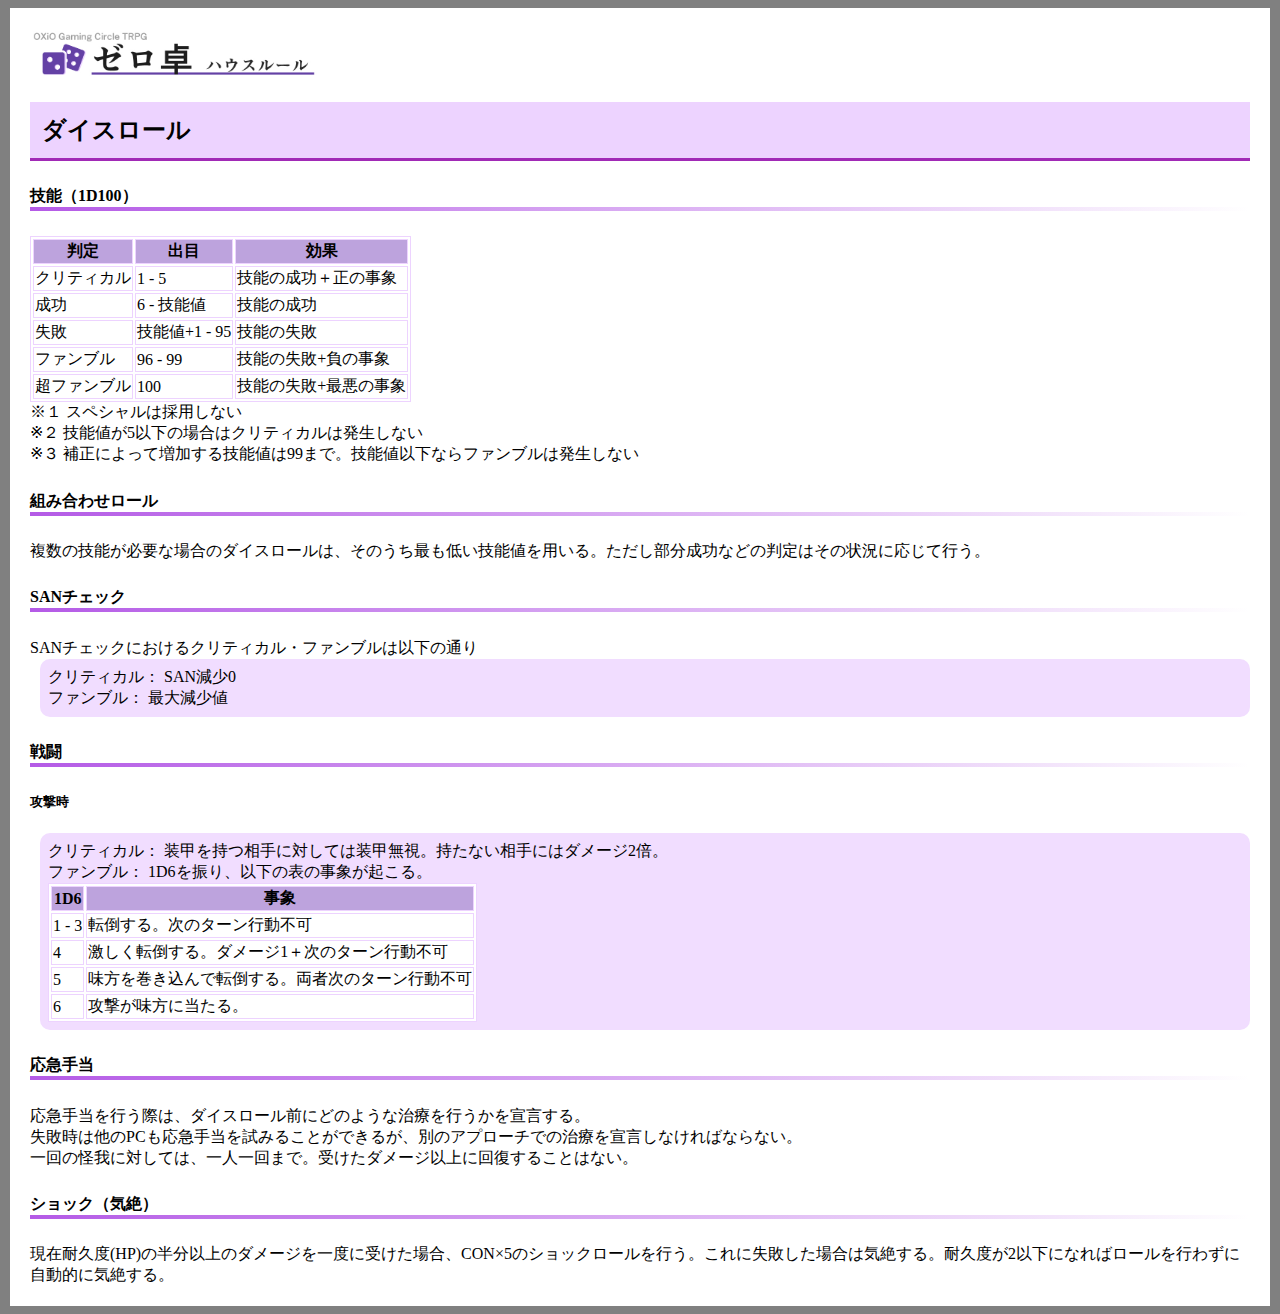
<file: houserule.html>
<!DOCTYPE html>
<html>
<head>

	<title></title>
</head>
<body>
	<div id="maincontent"><img src="./data/title_rule.jpg" class="undraggable" height="50px">

	<h2>ダイスロール</h2>

	<h4>技能（1D100）</h4>
	<table>
		<tr><th>判定</th><th>出目</th><th>効果</th></tr>
		<tr><td>クリティカル</td><td>1 - 5</td><td>技能の成功＋正の事象</td></tr>
		<tr><td>成功</td><td>6 - 技能値</td><td>技能の成功</td></tr>
		<tr><td>失敗</td><td>技能値+1 - 95</td><td>技能の失敗</td></tr>
		<tr><td>ファンブル</td><td>96 - 99</td><td>技能の失敗+負の事象</td></tr>
		<tr><td>超ファンブル</td><td>100</td><td>技能の失敗+最悪の事象</td></tr>
	</table>
	※１ スペシャルは採用しない<br>
	※２ 技能値が5以下の場合はクリティカルは発生しない<br>
	※３ 補正によって増加する技能値は99まで。技能値以下ならファンブルは発生しない

	<h4>組み合わせロール</h4>
	複数の技能が必要な場合のダイスロールは、そのうち最も低い技能値を用いる。ただし部分成功などの判定はその状況に応じて行う。

	<h4>SANチェック</h4>
	SANチェックにおけるクリティカル・ファンブルは以下の通り<br>
	<div class="box1">
		クリティカル： SAN減少0<br>
		ファンブル： 最大減少値
	</div>

	<h4>戦闘</h4>
	<h5>攻撃時</h5>
	<div class="box1">
		クリティカル： 装甲を持つ相手に対しては装甲無視。持たない相手にはダメージ2倍。<br>
		ファンブル： 1D6を振り、以下の表の事象が起こる。<br>
		<table>
			<tr><th>1D6</th><th>事象</th></tr>
			<tr><td>1 - 3</td><td>転倒する。次のターン行動不可</td></tr>
			<tr><td>4</td><td>激しく転倒する。ダメージ1＋次のターン行動不可</td></tr>
			<tr><td>5</td><td>味方を巻き込んで転倒する。両者次のターン行動不可</td></tr>
			<tr><td>6</td><td>攻撃が味方に当たる。</td></tr>
		</table>
	</div>

	<h4>応急手当</h4>
	応急手当を行う際は、ダイスロール前にどのような治療を行うかを宣言する。<br>
	失敗時は他のPCも応急手当を試みることができるが、別のアプローチでの治療を宣言しなければならない。<br>
	一回の怪我に対しては、一人一回まで。受けたダメージ以上に回復することはない。
	
	<h4>ショック（気絶）</h4>
	現在耐久度(HP)の半分以上のダメージを一度に受けた場合、CON×5のショックロールを行う。これに失敗した場合は気絶する。耐久度が2以下になればロールを行わずに自動的に気絶する。


	</div>

<style type="text/css">
	body{
		background-color: gray;
	}
	#maincontent{
		margin: auto;
		width: 1220px;
		background-color: white;
		padding: 20px;
	}
	table,td,th{
		border: 1px #edd3ff solid;
		background-color: white;
	}
	th{
		background-color: #bda3dd;
	}
	div.box1{
		margin-left:10px;
		padding: 8px;
		border-radius: 10px;
		background-color: #f1ddff;
	}
	h2 {
		padding: 0.5em;/*文字周りの余白*/
		color: #010101;/*文字色*/
		background: #edd3ff;/*背景色*/
		border-bottom: solid 3px #a12ab6;/*下線*/
	}
	h4{
		position: relative;
		padding: 0.25em 0;
	}
	h4:after {
		content: "";
		display: block;
		height: 4px;
		background: -moz-linear-gradient(to right, rgb(180, 90, 230), transparent);
		background: -webkit-linear-gradient(to right, rgb(180, 90, 230), transparent);
		background: linear-gradient(to right, rgb(180, 90, 230), transparent);
	}
</style>
</body>
</html>
</file>
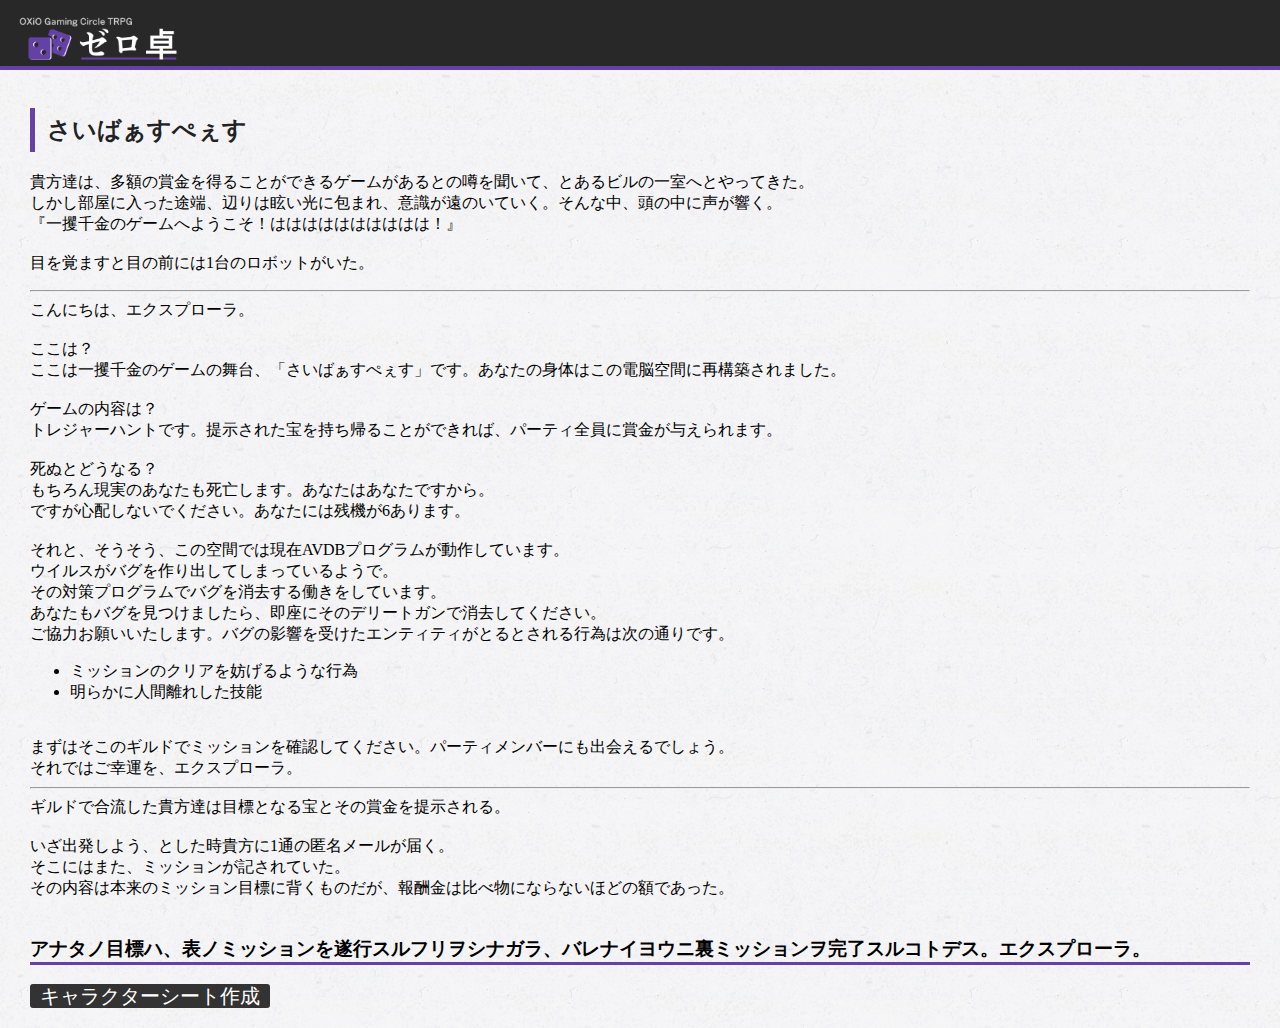
<file: story.html>
<html>
    <head>
        <meta charset="UTF-8">
    <meta name="robots" content="noindex,nofollow">
        <link rel="stylesheet" href="./default.css">
    <link rel="stylesheet" href="./style.css">
    <!--<link rel="stylesheet" href="https://cdnjs.cloudflare.com/ajax/libs/handsontable/3.0.0/handsontable.full.min.css" />-->
        <title>さいばぁすぺぇす</title>
        <script src="https://code.jquery.com/jquery-3.2.1.min.js"></script>

    <!--<script type="text/javascript" src="./viewer.js"></script>-->
    </head>

    <body>
    <div id ="bkgd">
        <div id="header-fixed">
          <div id="header-bk">
            <div id="headermain">
              <table width="100%"><tr>
                  <td align="left" width="200"><img src="./data/title.png" class="undraggable" height="50px"></td>
              </tr></table>
            </div>
          </div>
          <div id="header-bd"></div>
        </div>
        <div id="body-bk">
            <div id="bodystart">
                <br>
            </div>
               
            <div id="bodymain">
<h2>さいばぁすぺぇす</h2>
<p>
貴方達は、多額の賞金を得ることができるゲームがあるとの噂を聞いて、とあるビルの一室へとやってきた。<br>
しかし部屋に入った途端、辺りは眩い光に包まれ、意識が遠のいていく。そんな中、頭の中に声が響く。<br>
『一攫千金のゲームへようこそ！はははははははははは！』<br>
<br>
目を覚ますと目の前には1台のロボットがいた。
<hr>
こんにちは、エクスプローラ。<br>
<br>
ここは？<br>
ここは一攫千金のゲームの舞台、「さいばぁすぺぇす」です。あなたの身体はこの電脳空間に再構築されました。<br>
<br>
ゲームの内容は？<br>
トレジャーハントです。提示された宝を持ち帰ることができれば、パーティ全員に賞金が与えられます。<br>
<br>
死ぬとどうなる？<br>
もちろん現実のあなたも死亡します。あなたはあなたですから。<br>
ですが心配しないでください。あなたには残機が6あります。<br>
<br>
それと、そうそう、この空間では現在AVDBプログラムが動作しています。<br>
ウイルスがバグを作り出してしまっているようで。<br>
その対策プログラムでバグを消去する働きをしています。<br>
あなたもバグを見つけましたら、即座にそのデリートガンで消去してください。<br>
ご協力お願いいたします。バグの影響を受けたエンティティがとるとされる行為は次の通りです。
<ul>
    <li>ミッションのクリアを妨げるような行為</li>
    <li>明らかに人間離れした技能</li>
</ul>
<br>
まずはそこのギルドでミッションを確認してください。パーティメンバーにも出会えるでしょう。<br>
それではご幸運を、エクスプローラ。<br>
<hr>

ギルドで合流した貴方達は目標となる宝とその賞金を提示される。<br>
<br>
いざ出発しよう、とした時貴方に1通の匿名メールが届く。<br>
そこにはまた、ミッションが記されていた。<br>
その内容は本来のミッション目標に背くものだが、報酬金は比べ物にならないほどの額であった。<br>
<br>
</p>
<h3>アナタノ目標ハ、表ノミッションを遂行スルフリヲシナガラ、バレナイヨウニ裏ミッションヲ完了スルコトデス。エクスプローラ。</h3>
</div><!--//////KOKOMADE///////-->
        <div id="bodysub">
            <a href="./index.html" class="floatctrl">キャラクターシート作成</a>
        </div>
        <br>

    </div>

    </div>
  <style type="text/css">
    h1{
      padding: 0 45px;
    }

    hr {
      color: #ffffff;
    }
    .box19 {
        padding:0.25em 2em;
        margin-bottom: 20px;
    }

  </style>
    </body>
</html>
</file>
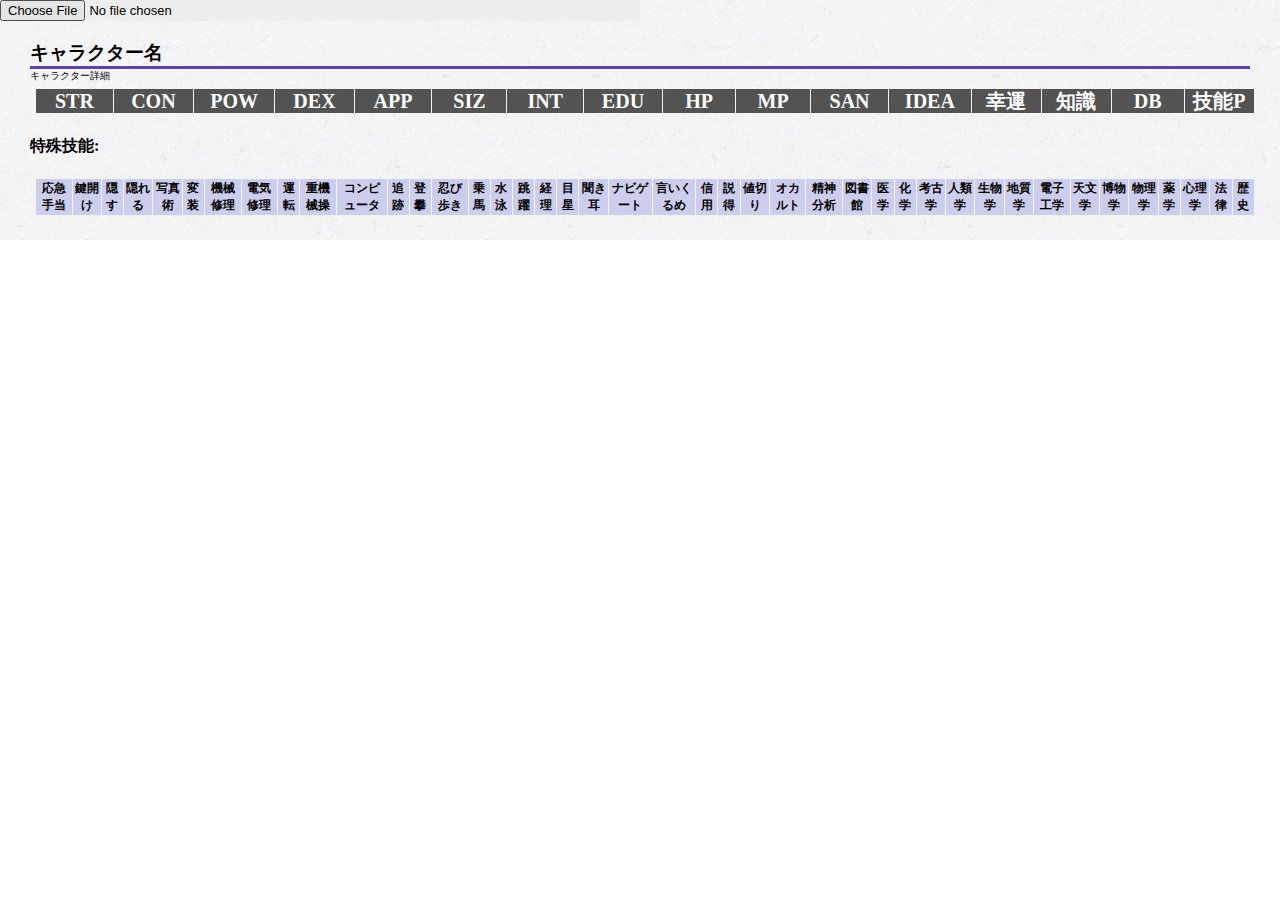
<file: view.html>
<html>
	<head>
		<meta charset="UTF-8">
    	<meta name="robots" content="noindex,nofollow">
		<link rel="stylesheet" href="./default.css">
    	<link rel="stylesheet" href="./style.css">
		<title>さいばぁすぺぇすCS</title>
		<script src="https://code.jquery.com/jquery-3.2.1.min.js"></script>

    	<script type="text/javascript" src="./show.js"></script>
	</head>

	<body>
		<div id ="bkgd">
			<form name="test" style="margin:0px;">
				<input type="file" id="selfile" style="font-size: 13px;">
			</form>
			<script type="text/javascript">
				obj1 = document.getElementById("selfile");
				obj1.addEventListener("change",function(evt){
				  var file = evt.target.files;
				  var reader = new FileReader();
				  reader.readAsText(file[0]);
				  //読込終了後の処理
				  reader.onload = function(ev){
				    setData(reader.result);
				  }
				},false);
			</script>
				<div id="bodymain">
					<h3 style="margin-bottom:0px;"><span id="pcname">キャラクター名</span></h3>
					<span style="margin-top:0px;"><span id="pcdetl" style="font-size:10px;">キャラクター詳細</span></span>
					<table  width="100%" class="st">
						<tr>
							<th class="st">STR</th>
							<th class="st">CON</th>
							<th class="st">POW</th>
							<th class="st">DEX</th>
							<th class="st">APP</th>  
							<th class="st">SIZ</th>
							<th class="st">INT</th>
							<th class="st">EDU</th>
							<th class="st">HP</th>
							<th class="st">MP</th>
							<th class="st">SAN</th>
							<th class="st">IDEA</th>
							<th class="st">幸運</th>
							<th class="st">知識</th>
							<th class="st">DB</th>
							<th class="st">技能P</th>
						</tr>
						<tr id="statusTable"></tr>
					</table>
					<h4>特殊技能: <span id="ultname"></span></h4>

					<table  width="100%" class="st">
						<tr class="smalltable">
							<th>応急手当</th>
							<th>鍵開け</th>
							<th>隠す</th>
							<th>隠れる</th>
							<th>写真術</th>
							<th>変装</th>
							<th>機械修理</th>
							<th>電気修理</th>
							<th>運転</th>
							<th>重機械操</th>
							<th>コンピュータ</th>
							<th>追跡</th>
							<th>登攀</th>
							<th>忍び歩き</th>
							<th>乗馬</th>
							<th>水泳</th>
							<th>跳躍</th>
							<th>経理</th>
							<th>目星</th>
							<th>聞き耳</th>
							<th>ナビゲート</th>
							<th>言いくるめ</th>
							<th>信用</th>
							<th>説得</th>
							<th>値切り</th>
							<th>オカルト</th>
							<th>精神分析</th>
							<th>図書館</th>
							<th>医学</th>
							<th>化学</th>
							<th>考古学</th>
							<th>人類学</th>
							<th>生物学</th>
							<th>地質学</th>
							<th>電子工学</th>
							<th>天文学</th>
							<th>博物学</th>
							<th>物理学</th>
							<th>薬学</th>
							<th>心理学</th>
							<th>法律</th>
							<th>歴史</th>
						</tr>
						<tr id="skillTable"></tr>
					</table>
					<br>

				</div>
			
		</div>
	</body>
</html>
</file>
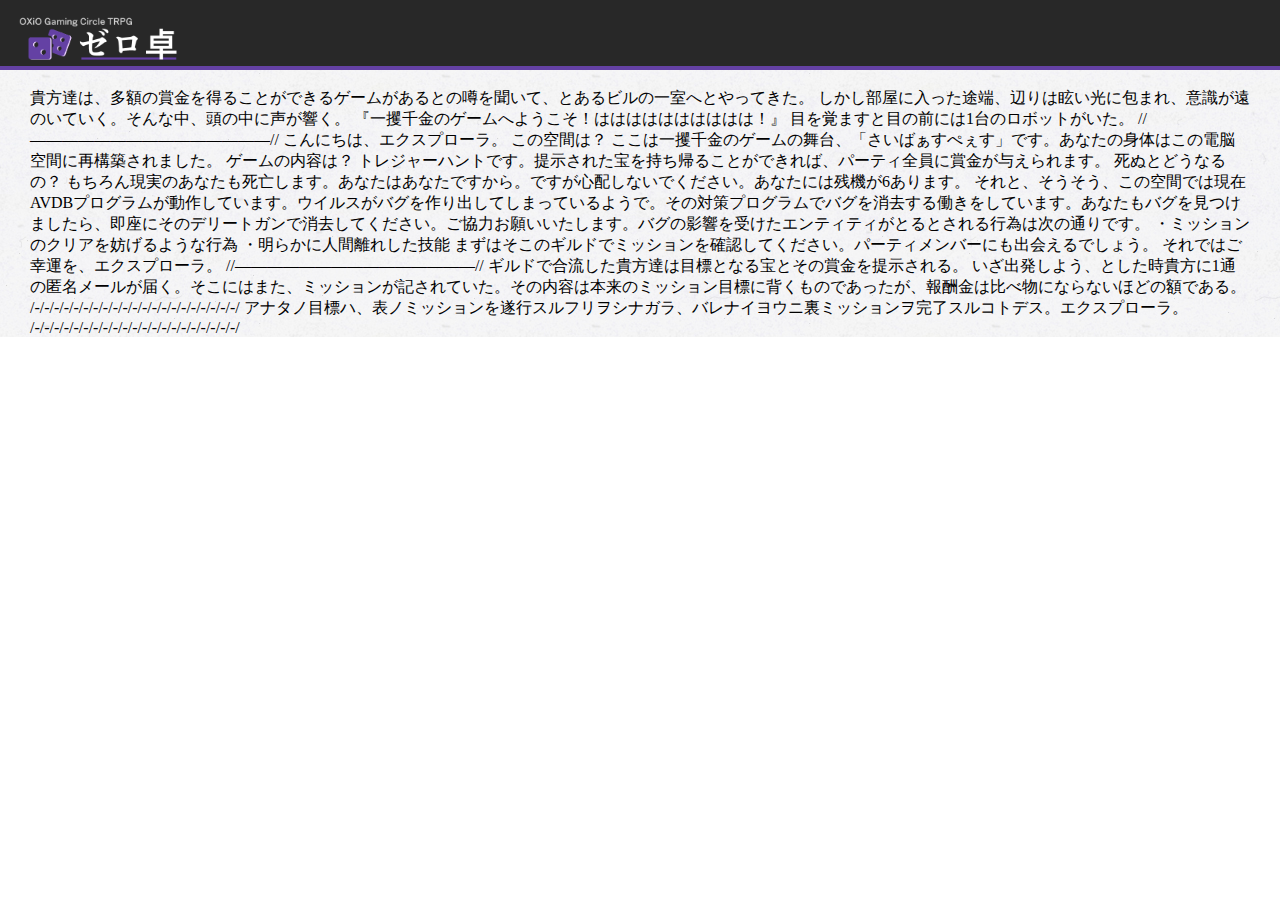
<file: htmls/bs.html>
<html>
    <head>
        <meta charset="UTF-8">
    <meta name="robots" content="noindex,nofollow">
        <link rel="stylesheet" href="./default.css">
    <link rel="stylesheet" href="./style.css">
    <!--<link rel="stylesheet" href="https://cdnjs.cloudflare.com/ajax/libs/handsontable/3.0.0/handsontable.full.min.css" />-->
        <title>さいばぁすぺぇす</title>
        <script src="https://code.jquery.com/jquery-3.2.1.min.js"></script>

    <!--<script type="text/javascript" src="./viewer.js"></script>-->
    </head>

    <body>
    <div id ="bkgd">
        <div id="header-fixed">
          <div id="header-bk">
            <div id="headermain">
              <table width="100%"><tr>
                  <td align="left" width="200"><img src="./data/title.png" class="undraggable" height="50px"></td>
              </tr></table>
            </div>
          </div>
          <div id="header-bd"></div>
        </div>
        <div id="body-bk">
            <div id="bodystart">
                <br>
            </div>
               
            <div id="bodymain">
貴方達は、多額の賞金を得ることができるゲームがあるとの噂を聞いて、とあるビルの一室へとやってきた。



しかし部屋に入った途端、辺りは眩い光に包まれ、意識が遠のいていく。そんな中、頭の中に声が響く。

『一攫千金のゲームへようこそ！はははははははははは！』



目を覚ますと目の前には1台のロボットがいた。

//———————————————//

こんにちは、エクスプローラ。



この空間は？

ここは一攫千金のゲームの舞台、「さいばぁすぺぇす」です。あなたの身体はこの電脳空間に再構築されました。



ゲームの内容は？

トレジャーハントです。提示された宝を持ち帰ることができれば、パーティ全員に賞金が与えられます。



死ぬとどうなるの？

もちろん現実のあなたも死亡します。あなたはあなたですから。ですが心配しないでください。あなたには残機が6あります。



それと、そうそう、この空間では現在AVDBプログラムが動作しています。ウイルスがバグを作り出してしまっているようで。その対策プログラムでバグを消去する働きをしています。あなたもバグを見つけましたら、即座にそのデリートガンで消去してください。ご協力お願いいたします。バグの影響を受けたエンティティがとるとされる行為は次の通りです。

・ミッションのクリアを妨げるような行為

・明らかに人間離れした技能



まずはそこのギルドでミッションを確認してください。パーティメンバーにも出会えるでしょう。

それではご幸運を、エクスプローラ。

//———————————————//



ギルドで合流した貴方達は目標となる宝とその賞金を提示される。



いざ出発しよう、とした時貴方に1通の匿名メールが届く。そこにはまた、ミッションが記されていた。その内容は本来のミッション目標に背くものであったが、報酬金は比べ物にならないほどの額である。



/-/-/-/-/-/-/-/-/-/-/-/-/-/-/-/-/-/-/-/-/-/

アナタノ目標ハ、表ノミッションを遂行スルフリヲシナガラ、バレナイヨウニ裏ミッションヲ完了スルコトデス。エクスプローラ。

/-/-/-/-/-/-/-/-/-/-/-/-/-/-/-/-/-/-/-/-/-/

            


</div><!--//////KOKOMADE///////-->
        </div>

        <div id="bodysub">
        </div>

    </div>

    </div>
  <style type="text/css">
    h1{
      padding: 0 45px;
    }

    hr {
      color: #ffffff;
    }
    .box19 {
        padding:0.25em 2em;
        margin-bottom: 20px;
    }

  </style>
    </body>
</html>
</file>
<file: default.css>
html , body {
margin: 0px;
}

#wrapper {
height: 100%;
}


/* �w�b�_�[�̌Œ� */
    div#header-fixed {
        position: fixed;            /* �w�b�_�[�̌Œ� */
        top: 0px;                   /* �ʒu(��0px) */
        left: 0px;                  /* �ʒu(�E0px) */
        width: 100%;                /* ����100%�@*/
        height: 70px;              /* �c�� */
    }
     
    div#header-bk { 
    	background-color:#282828;     /* �w�i�F(��) */
    	padding:10px 0 20px;       /* ��10px�A��20px�������� */
    	height:36px;              /* �c�̍���110px */
    	width:100%;                /* ���̕���100% */
    }
    div#header-bd { 
        background-color:#6441a4;     /* �w�i�F(��) */
        height:4px;              /* �c�̍���110px */
        width:100%;                /* ���̕���100% */
        
    }

    div#headermain{
        width:98%;
        margin:auto;
    }
    
    .headerlink {
        font-family: "Impact","MS Sans Serif";
        font-size: 20px;
        color:white;
        background:#333333;
        padding:1px 10px;/*�����̗]��*/
        border-radius: 3px;/*�p���ۂ�����*/
        text-decoration:none;
     }
     .headerlink:hover {
        background: silver;
     }

     .floatctrl {
        font-family: "Impact","MS Sans Serif";
        font-size: 20px;
        color:white;
        background:#333333;
        padding:1px 10px;/*�����̗]��*/
        border-radius: 3px;/*�p���ۂ�����*/
        text-decoration:none;
     }
     .floatctrl:hover {
        background: silver;
     }
     
    /* 
    div#header { 
    	border: 5px solid #fff;    // �\���̈�𔒘g�ň͂�
    	height: 100%;              // �c�̕\���̈��header-bk�Ɠ���
    	width: 960px;              //���̕�970px
    	margin: auto;              //��������
    }
    */
    
    div#rightfloat {
        position: fixed;            /* �w�b�_�[�̌Œ� */
        top: 70px;                   /* �ʒu(��0px) */
        right: 0px;                  /* �ʒu(�E0px) */
        width: 260px;                /* ����100%�@*/
        height: 98% ; /* IE8�ȉ���Android4.3�ȉ��p�t�H�[���o�b�N */
        height: -webkit-calc(100% - 75px) ;
        height: calc(100% - 75px) ;
        background-color: white;
             /* �c�� */
    }
    div#leftfloat {
        position: fixed;            /* �w�b�_�[�̌Œ� */
        top: 70px;                   /* �ʒu(��0px) */
        left: 0px;                  /* �ʒu(�E0px) */
        width: 260px;                /* ����100%�@*/
        height: 100%;
        background-color: white;
             /* �c�� */
    }

/* �{�f�B�̒�` */
    div#bkgd{
        background: url(./data/background.jpg);

    }

    div#body-bk{
        padding:70px 0 0px 0;    /* ��ɗ]������� */
    }
     
    div#bodystart{
        width:100%;
        margin:auto;
    }
    
    div#bodymain{
        width:1220px;
        margin:auto;
    }
    
    div#bodysub{
        width:1220px;
        margin:auto;
    }
    iframe#cFrame{
        height: 98% ; /* IE8�ȉ���Android4.3�ȉ��p�t�H�[���o�b�N */
        height: -webkit-calc(100% - 110px) ;
        height: calc(100% - 110px) ;
    }
    
/* �v���C���[ */
    div#player{
        display: inline-block;
        width:  864px;
        height: 486px;
        color: black;
        background: url("./ts/offlineimage.jpg");
    }
    
    div#chat{
        display: inline-block;
    }
    
    div#subject{
        background-color: #EEEEEE;
        /*border: 3px solid #333333;*/
    }


    div#viewcounter{
       float:right;
       font-size:10px;
       padding:8px;
       margin-right: 10px;
       margin-left: auto;
    }
    .realtimeuserscounter{
        text-align : center;
    }
    .realtimeuserscounter__num{
        font-size:20px;
    }
    .realtimeuserscounter__attr{
        font-size:0px;
    }

/* �{�^�� */
    .square_btn{
        position: relative;
        display: inline-block;
        font-weight: bold;
        padding: 0.25em 0.5em;
        text-decoration: none;
        color: #6441a4;
        background: #EEEEEE;
        transition: .4s;
    }

    .square_btn:hover {
        background: #6441a4;
        color: white;
    }

    .square_btn2{
        position: relative;
        display: inline-block;
        font-weight: bold;
        font-size:35px;
        padding: 0.25em 0.5em;
        text-decoration: none;
        color: #ffffff;
        background: #6441a4;
        transition: .2s;
    }

    .square_btn2:hover {
        background: #503295;
        color: white;
    }


    .undraggable {
    /* For Opera and <= IE9, we need to add unselectable="on" attribute onto each element */
    /* Check this site for more details: http://help.dottoro.com/lhwdpnva.php */
    -moz-user-select: none; /* These user-select properties are inheritable, used to prevent text selection */
    -webkit-user-select: none;
    -ms-user-select: none; /* From IE10 only */
    user-select: none; /* Not valid CSS yet, as of July 2012 */

    -webkit-user-drag: none; /* Prevents dragging of images/divs etc */
    user-drag: none;
}
</file>
<file: style.css>
#status {
	width:800px;
}


table.st {
	font-size: 20px;
	margin: 5px;
	border-collapse: separate;
	border-spacing: 1px 1px;
}

th.st {
	color: #ffffff;
	text-align: center;
	background-color: #535353;
	line-height: 110%;
}
td.st {
	vertical-align: middle;
	text-align: center;
	background-color: #dddddd;
}
th.st,td.st {
	width: 100px;
}

table.sk {
	font-size: 16px;
	margin: 5px;
}
table.sk th{
	color: #ffffff;
	text-align: center;
	background-color: #535353;
	line-height: 110%;
}
table.sk td{
	vertical-align: middle;
	text-align: center;
	background-color: #dddddd;
}

tr.smalltable{
	font-size:12px;
	-ms-writing-mode: tb-rl;
	writing-mode: vertical-rl;
	background-color: #cdcdee;
}

input {
	width:50%;
	font-size: 25px;
	text-align: center;
	background-color: #eeeeee;
}
input.ult {
	width:auto;
	font-size: 25px;
	text-align: left;
}

.sm {
	font-size: 12px;
}

.subtext {
	margin-left: 20px;
}
.colText{
	color: #341184;
}

.ctrText{
	color: #341184;
	font-size: 20px;
	font-weight: bold;
}

h2 {
	padding: 0.25em 0.5em;/*上下 左右の余白*/
	color: #222222;/*文字色*/
	background: transparent;/*背景透明に*/
	border-left: solid 5px #6441a4;/*左線*/
}
h3 {
	border-bottom: solid 3px #6441a4;
}
h4.subtitle {
	margin-bottom: 0px;
	border-bottom: solid 1px #6441a4;
}
</file>
<file: htmls/default.css>
html , body {
margin: 0px;
}

#wrapper {
height: 100%;
}


/* �w�b�_�[�̌Œ� */
    div#header-fixed {
        position: fixed;            /* �w�b�_�[�̌Œ� */
        top: 0px;                   /* �ʒu(��0px) */
        left: 0px;                  /* �ʒu(�E0px) */
        width: 100%;                /* ����100%�@*/
        height: 70px;              /* �c�� */
    }
     
    div#header-bk { 
    	background-color:#282828;     /* �w�i�F(��) */
    	padding:10px 0 20px;       /* ��10px�A��20px�������� */
    	height:36px;              /* �c�̍���110px */
    	width:100%;                /* ���̕���100% */
    }
    div#header-bd { 
        background-color:#6441a4;     /* �w�i�F(��) */
        height:4px;              /* �c�̍���110px */
        width:100%;                /* ���̕���100% */
        
    }

    div#headermain{
        width:98%;
        margin:auto;
    }
    
    .headerlink {
        font-family: "Impact","MS Sans Serif";
        font-size: 20px;
        color:white;
        background:#333333;
        padding:1px 10px;/*�����̗]��*/
        border-radius: 3px;/*�p���ۂ�����*/
        text-decoration:none;
     }
     .headerlink:hover {
        background: silver;
     }

     .floatctrl {
        font-family: "Impact","MS Sans Serif";
        font-size: 20px;
        color:white;
        background:#333333;
        padding:1px 10px;/*�����̗]��*/
        border-radius: 3px;/*�p���ۂ�����*/
        text-decoration:none;
     }
     .floatctrl:hover {
        background: silver;
     }
     
    /* 
    div#header { 
    	border: 5px solid #fff;    // �\���̈�𔒘g�ň͂�
    	height: 100%;              // �c�̕\���̈��header-bk�Ɠ���
    	width: 960px;              //���̕�970px
    	margin: auto;              //��������
    }
    */
    
    div#rightfloat {
        position: fixed;            /* �w�b�_�[�̌Œ� */
        top: 70px;                   /* �ʒu(��0px) */
        right: 0px;                  /* �ʒu(�E0px) */
        width: 260px;                /* ����100%�@*/
        height: 98% ; /* IE8�ȉ���Android4.3�ȉ��p�t�H�[���o�b�N */
        height: -webkit-calc(100% - 75px) ;
        height: calc(100% - 75px) ;
        background-color: white;
             /* �c�� */
    }
    div#leftfloat {
        position: fixed;            /* �w�b�_�[�̌Œ� */
        top: 70px;                   /* �ʒu(��0px) */
        left: 0px;                  /* �ʒu(�E0px) */
        width: 260px;                /* ����100%�@*/
        height: 100%;
        background-color: white;
             /* �c�� */
    }

/* �{�f�B�̒�` */
    div#bkgd{
        background: url(./data/background.jpg);

    }

    div#body-bk{
        padding:70px 0 0px 0;    /* ��ɗ]������� */
    }
     
    div#bodystart{
        width:100%;
        margin:auto;
    }
    
    div#bodymain{
        width:1220px;
        margin:auto;
    }
    
    div#bodysub{
        width:1220px;
        margin:auto;
    }
    iframe#cFrame{
        height: 98% ; /* IE8�ȉ���Android4.3�ȉ��p�t�H�[���o�b�N */
        height: -webkit-calc(100% - 110px) ;
        height: calc(100% - 110px) ;
    }
    
/* �v���C���[ */
    div#player{
        display: inline-block;
        width:  864px;
        height: 486px;
        color: black;
        background: url("./ts/offlineimage.jpg");
    }
    
    div#chat{
        display: inline-block;
    }
    
    div#subject{
        background-color: #EEEEEE;
        /*border: 3px solid #333333;*/
    }


    div#viewcounter{
       float:right;
       font-size:10px;
       padding:8px;
       margin-right: 10px;
       margin-left: auto;
    }
    .realtimeuserscounter{
        text-align : center;
    }
    .realtimeuserscounter__num{
        font-size:20px;
    }
    .realtimeuserscounter__attr{
        font-size:0px;
    }

/* �{�^�� */
    .square_btn{
        position: relative;
        display: inline-block;
        font-weight: bold;
        padding: 0.25em 0.5em;
        text-decoration: none;
        color: #6441a4;
        background: #EEEEEE;
        transition: .4s;
    }

    .square_btn:hover {
        background: #6441a4;
        color: white;
    }

    .square_btn2{
        position: relative;
        display: inline-block;
        font-weight: bold;
        font-size:35px;
        padding: 0.25em 0.5em;
        text-decoration: none;
        color: #ffffff;
        background: #6441a4;
        transition: .2s;
    }

    .square_btn2:hover {
        background: #503295;
        color: white;
    }


    .undraggable {
    /* For Opera and <= IE9, we need to add unselectable="on" attribute onto each element */
    /* Check this site for more details: http://help.dottoro.com/lhwdpnva.php */
    -moz-user-select: none; /* These user-select properties are inheritable, used to prevent text selection */
    -webkit-user-select: none;
    -ms-user-select: none; /* From IE10 only */
    user-select: none; /* Not valid CSS yet, as of July 2012 */

    -webkit-user-drag: none; /* Prevents dragging of images/divs etc */
    user-drag: none;
}
</file>
<file: htmls/style.css>
#status {
	width:800px;
}


table.st {
	font-size: 20px;
	margin: 5px;
	border-collapse: separate;
	border-spacing: 1px 1px;
}

th.st {
	color: #ffffff;
	text-align: center;
	background-color: #535353;
	line-height: 110%;
}
td.st {
	vertical-align: middle;
	text-align: center;
	background-color: #dddddd;
}
th.st,td.st {
	width: 100px;
}

table.sk {
	font-size: 16px;
	margin: 5px;
}
table.sk th{
	color: #ffffff;
	text-align: center;
	background-color: #535353;
	line-height: 110%;
}
table.sk td{
	vertical-align: middle;
	text-align: center;
	background-color: #dddddd;
}

input {
	width:50%;
	font-size: 25px;
	text-align: center;
	background-color: #eeeeee;
}
input.ult {
	width:auto;
	font-size: 25px;
	text-align: left;
}

.sm {
	font-size: 12px;
}

.subtext {
	margin-left: 20px;
}
.colText{
	color: #341184;
}

.ctrText{
	color: #341184;
	font-size: 20px;
	font-weight: bold;
}

h2 {
	padding: 0.25em 0.5em;/*上下 左右の余白*/
	color: #222222;/*文字色*/
	background: transparent;/*背景透明に*/
	border-left: solid 5px #6441a4;/*左線*/
}
h3 {
	border-bottom: solid 3px #6441a4;
}
h4.subtitle {
	margin-bottom: 0px;
	border-bottom: solid 1px #6441a4;
}
</file>
